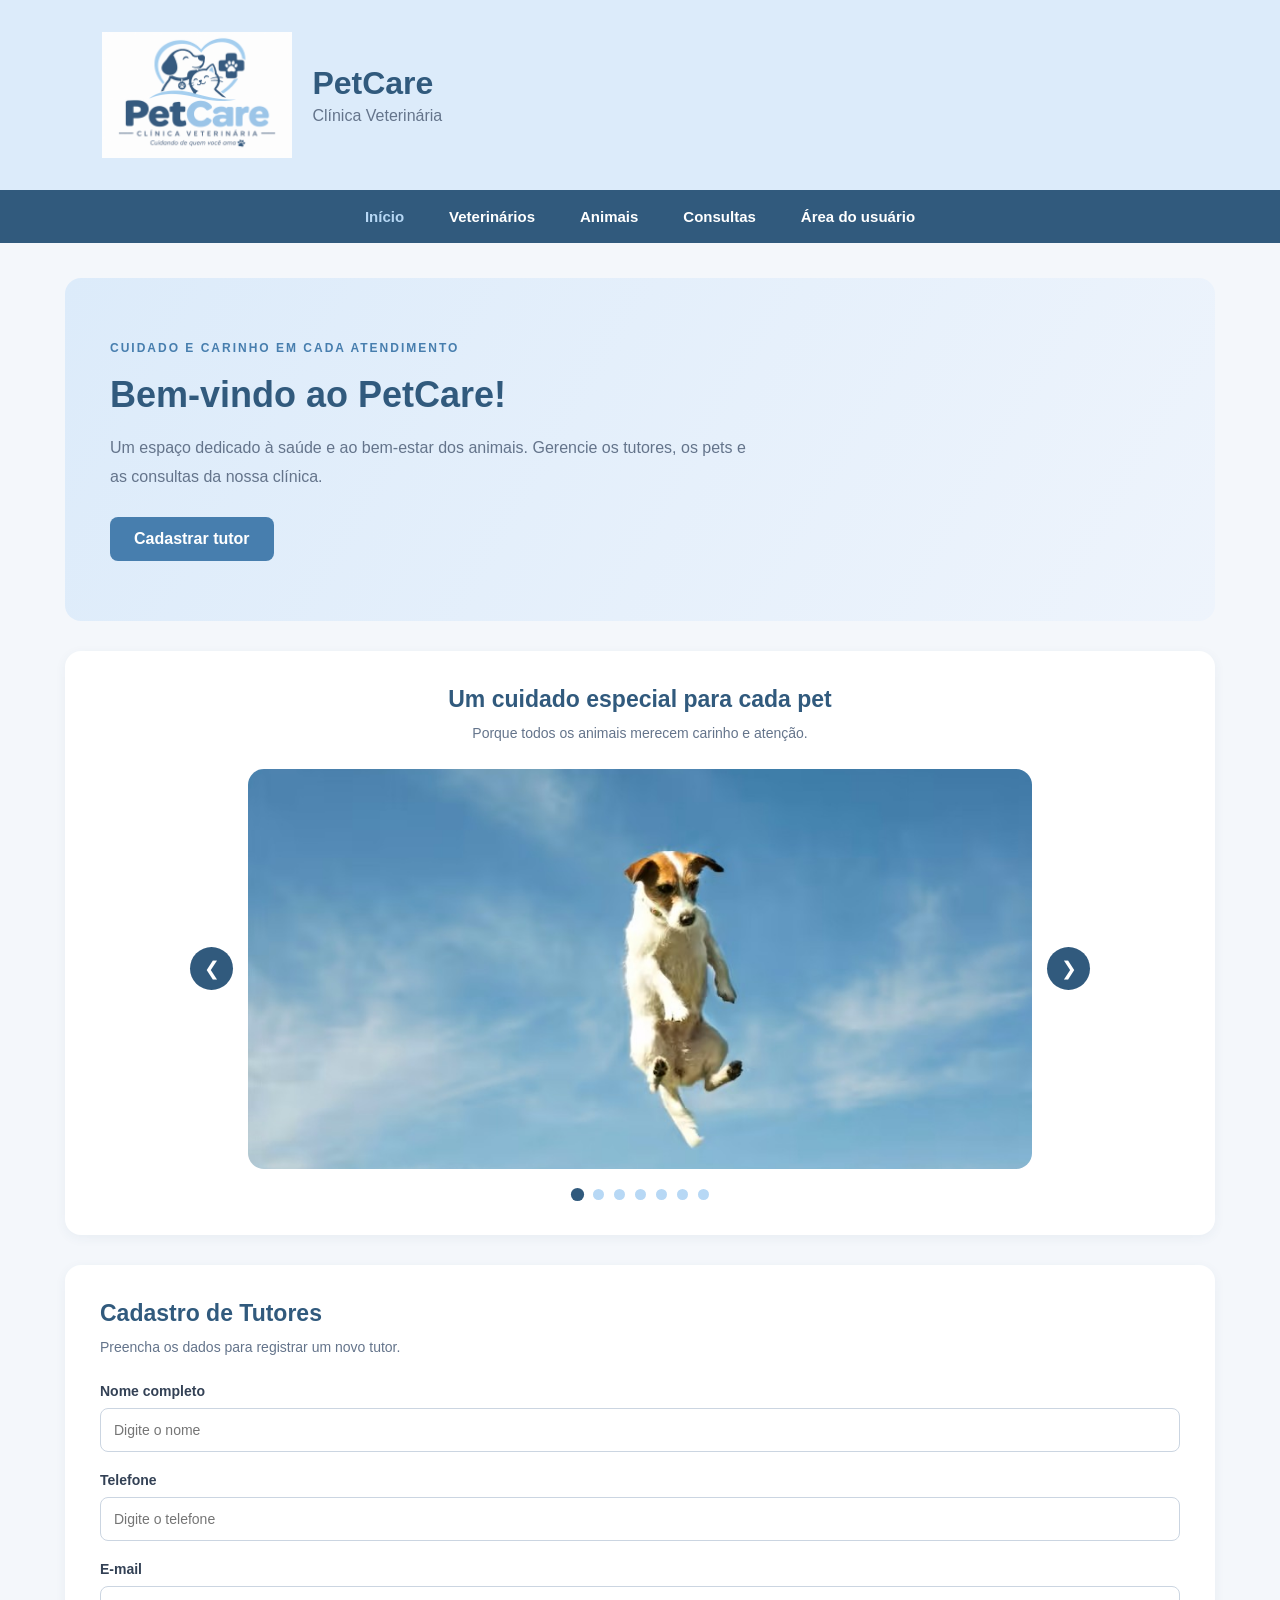
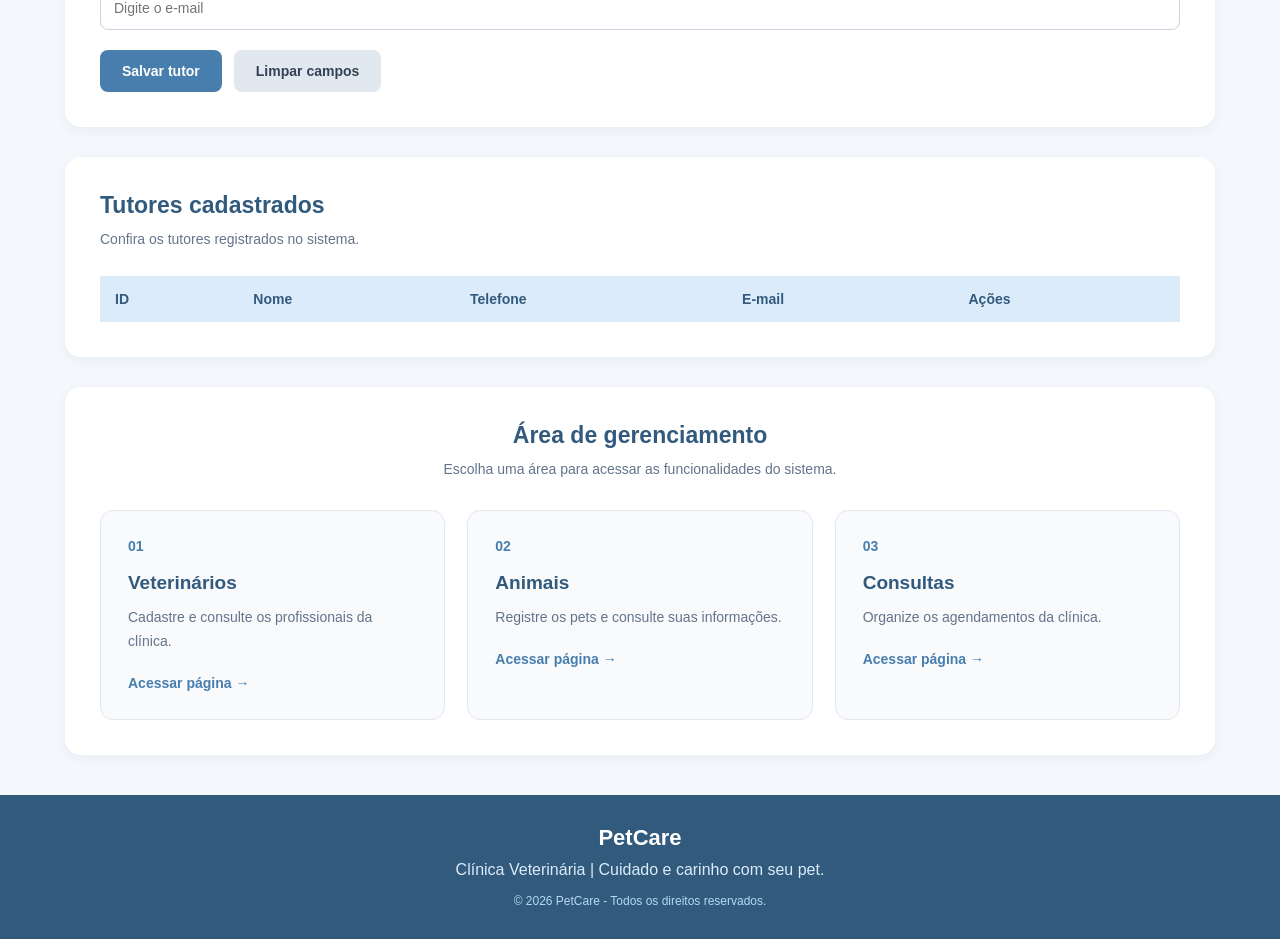
<file: frontend/index.html>
<!DOCTYPE html>
<html lang="pt-BR">
<head>
    <meta charset="UTF-8">
    <meta name="viewport" content="width=device-width, initial-scale=1.0">
    <title>PetCare | Clínica Veterinária</title>
    <link rel="stylesheet" href="style.css">
</head>
<body>

<header>
    <div class="logo">
        <img src="Imagens/logo.png" alt="Logo da Clínica Veterinária PetCare">
        <div>
            <h1>PetCare</h1>
            <p>Clínica Veterinária</p>
        </div>
    </div>
</header>

<nav>
    <a href="index.html" class="ativo">Início</a>
    <a href="veterinarios.html">Veterinários</a>
    <a href="animais.html">Animais</a>
    <a href="consultas.html">Consultas</a>
    <a href="login.html">Área do usuário</a>
</nav>

<main>

    <!-- Apresentação -->
    <section class="boas-vindas">
        <div class="texto-boas-vindas">
            <span class="subtitulo">CUIDADO E CARINHO EM CADA ATENDIMENTO</span>

            <h2>Bem-vindo ao PetCare!</h2>

            <p>
                Um espaço dedicado à saúde e ao bem-estar dos animais.
                Gerencie os tutores, os pets e as consultas da nossa clínica.
            </p>

            <a href="#cadastro" class="botao-boas-vindas">
                Cadastrar tutor
            </a>
        </div>
    </section>

    <!-- Carrossel -->
    <section class="secao-carrossel">
        <div class="titulo-section">
            <h2>Um cuidado especial para cada pet</h2>
            <p>Porque todos os animais merecem carinho e atenção.</p>
        </div>

        <div class="carrossel">
            <button type="button" id="anterior" class="seta"
                aria-label="Imagem anterior">&#10094;</button>

            <div class="janela-carrossel">
                <div class="imagens-carrossel">
                    <img src="Imagens/dog102.jpg" alt="Cachorro recebendo carinho">
                    <img src="Imagens/Cat208.jpg" alt="Gato de estimação">
                    <img src="Imagens/dog201.jpg" alt="Cachorro no veterinário">
                    <img src="Imagens/Cat425.jpg" alt="Gatinho descansando">
                    <img src="Imagens/dog303.jpg" alt="Filhote de cachorro">
                    <img src="Imagens/Cat500.jpg" alt="Cachorro brincando">
                    <img src="Imagens/dogCat506.jpg" alt="Cachorro e gato">
                </div>
            </div>

            <button type="button" id="proximo" class="seta"
                aria-label="Próxima imagem">&#10095;</button>
        </div>

        <div class="indicadores" id="indicadores"></div>
    </section>

    <!-- Cadastro de tutores -->
    <section id="cadastro">
        <div class="titulo-section">
            <div>
                <h2>Cadastro de Tutores</h2>
                <p>Preencha os dados para registrar um novo tutor.</p>
            </div>
        </div>

        <form id="formTutor">
            <input type="hidden" id="tutorId">

            <div class="campo">
                <label for="tutorNome">Nome completo</label>
                <input type="text" id="tutorNome"
                    placeholder="Digite o nome" required>
            </div>

            <div class="campo">
                <label for="tutorTelefone">Telefone</label>
                <input type="text" id="tutorTelefone"
                    placeholder="Digite o telefone" required>
            </div>

            <div class="campo">
                <label for="tutorEmail">E-mail</label>
                <input type="email" id="tutorEmail"
                    placeholder="Digite o e-mail" required>
            </div>

            <div class="botoes">
                <button type="submit">Salvar tutor</button>
                <button type="button" class="secundario"
                    onclick="limparTutor()">Limpar campos</button>
            </div>
        </form>
    </section>

    <!-- Lista de tutores -->
    <section>
        <div class="titulo-section">
            <div>
                <h2>Tutores cadastrados</h2>
                <p>Confira os tutores registrados no sistema.</p>
            </div>
        </div>

        <div class="tabela-container">
            <table>
                <thead>
                    <tr>
                        <th>ID</th>
                        <th>Nome</th>
                        <th>Telefone</th>
                        <th>E-mail</th>
                        <th>Ações</th>
                    </tr>
                </thead>

                <tbody id="listaTutores"></tbody>
            </table>
        </div>
    </section>

    <!-- Área de gerenciamento -->
    <section class="atalhos">
        <div class="titulo-section">
            <div>
                <h2>Área de gerenciamento</h2>
                <p>Escolha uma área para acessar as funcionalidades do sistema.</p>
            </div>
        </div>

        <div class="cards">
            <a href="veterinarios.html" class="card">
                <div class="numero-card">01</div>
                <h3>Veterinários</h3>
                <p>Cadastre e consulte os profissionais da clínica.</p>
                <span>Acessar página →</span>
            </a>

            <a href="animais.html" class="card">
                <div class="numero-card">02</div>
                <h3>Animais</h3>
                <p>Registre os pets e consulte suas informações.</p>
                <span>Acessar página →</span>
            </a>

            <a href="consultas.html" class="card">
                <div class="numero-card">03</div>
                <h3>Consultas</h3>
                <p>Organize os agendamentos da clínica.</p>
                <span>Acessar página →</span>
            </a>
        </div>
    </section>

</main>

<footer>
    <h3>PetCare</h3>
    <p>Clínica Veterinária | Cuidado e carinho com seu pet.</p>
    <small>© 2026 PetCare - Todos os direitos reservados.</small>
</footer>

<script src="script.js"></script>

</body>
</html>
</file>
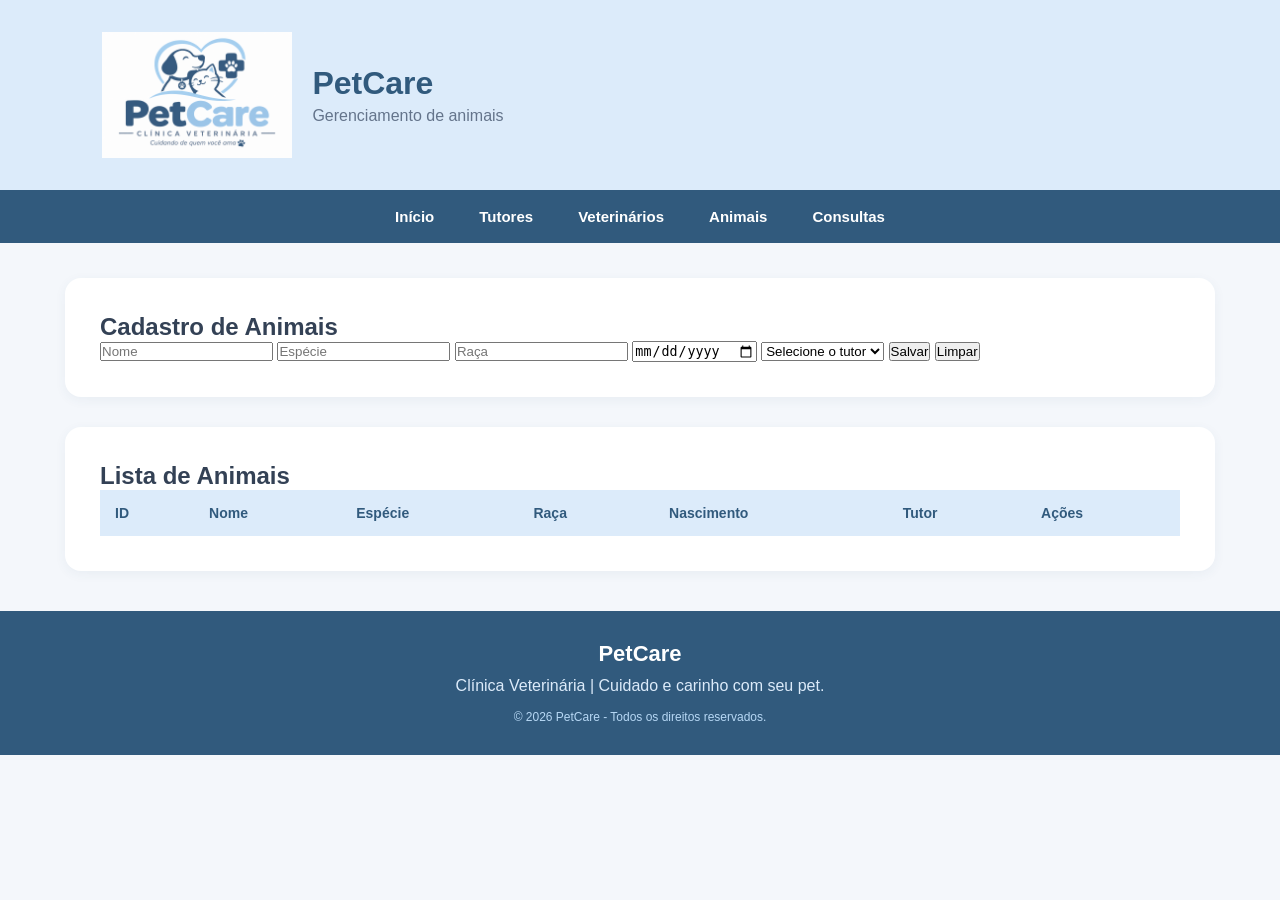
<file: frontend/animais.html>
<!DOCTYPE html>
<html lang="pt-BR">
<head>
    <meta charset="UTF-8">
    <meta name="viewport" content="width=device-width, initial-scale=1.0">
    <title>Animais - PetCare</title>
    <link rel="stylesheet" href="style.css">
</head>
<body>

<header>
    <div class="logo">
        <img src="Imagens/logo.png" alt="Logo da Clínica Veterinária PetCare">
        <div>
            <h1>PetCare</h1>
            <p>Gerenciamento de animais</p>
        </div>
    </div>
</header>

<nav>
    <a href="index.html">Início</a>
    <a href="tutores.html">Tutores</a>
    <a href="veterinarios.html">Veterinários</a>
    <a href="animais.html">Animais</a>
    <a href="consultas.html">Consultas</a>
</nav>

<main>
    <section id="cadastro">
        <h2>Cadastro de Animais</h2>

        <form id="formAnimal">
            <input type="hidden" id="animalId">

            <input type="text" id="animalNome" placeholder="Nome" required>
            <input type="text" id="animalEspecie" placeholder="Espécie" required>
            <input type="text" id="animalRaca" placeholder="Raça" required>
            <input type="date" id="animalNascimento" required>

            <select id="animalTutor" required>
                <option value="">Selecione o tutor</option>
            </select>

            <button type="submit">Salvar</button>
            <button type="button" onclick="limparAnimal()">Limpar</button>
        </form>
    </section>

    <section>
        <h2>Lista de Animais</h2>

        <table>
            <thead>
                <tr>
                    <th>ID</th>
                    <th>Nome</th>
                    <th>Espécie</th>
                    <th>Raça</th>
                    <th>Nascimento</th>
                    <th>Tutor</th>
                    <th>Ações</th>
                </tr>
            </thead>
            <tbody id="listaAnimais"></tbody>
        </table>
    </section>
</main>

<footer>
    <h3>PetCare</h3>
    <p>Clínica Veterinária | Cuidado e carinho com seu pet.</p>
    <small>© 2026 PetCare - Todos os direitos reservados.</small>
</footer>

<script src="animais.js"></script>
</body>
</html>
</file>
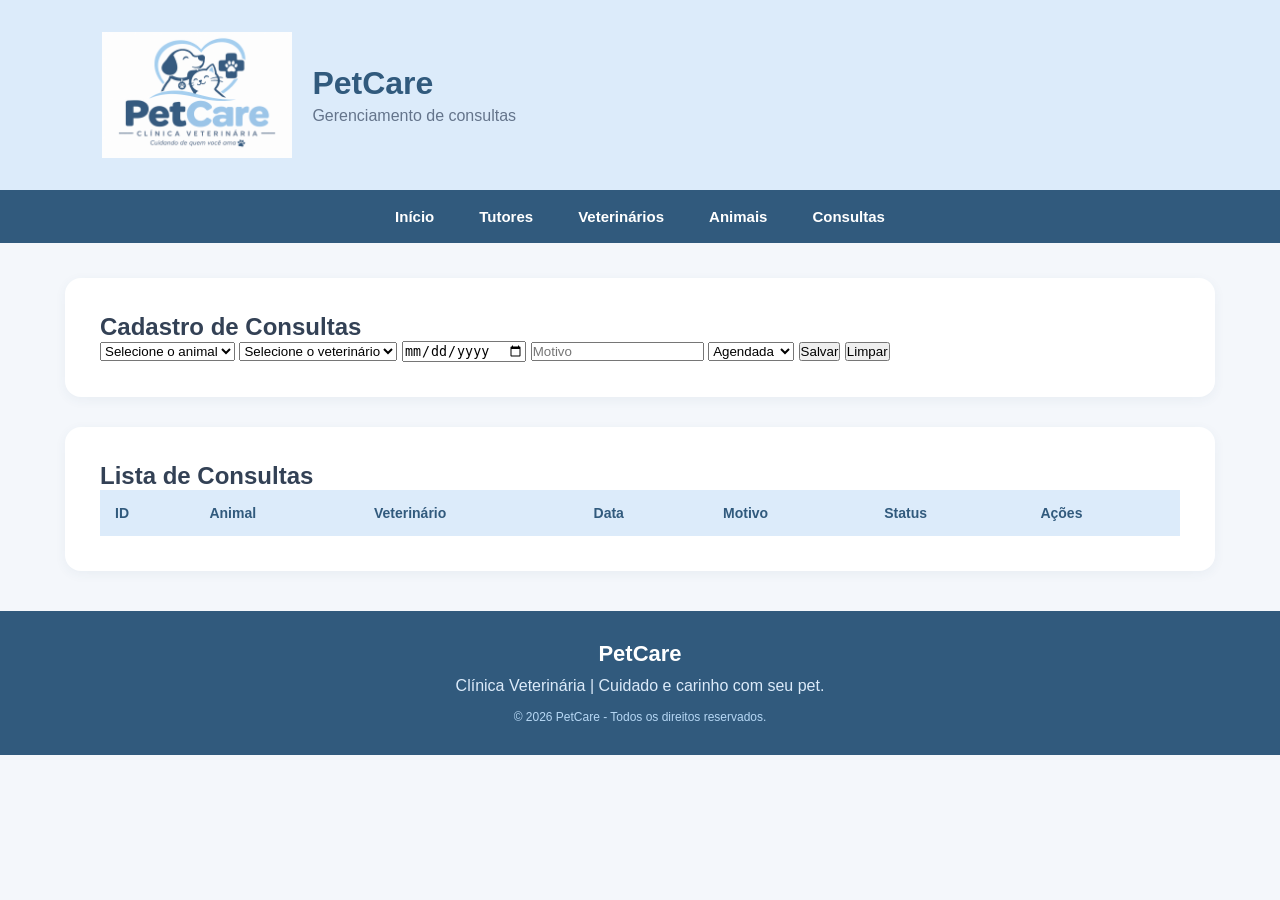
<file: frontend/consultas.html>
<!DOCTYPE html>
<html lang="pt-BR">
<head>
    <meta charset="UTF-8">
    <meta name="viewport" content="width=device-width, initial-scale=1.0">
    <title>Consultas - PetCare</title>
    <link rel="stylesheet" href="style.css">
</head>
<body>

<header>
    <div class="logo">
        <img src="Imagens/logo.png" alt="Logo da Clínica Veterinária PetCare">
        <div>
            <h1>PetCare</h1>
            <p>Gerenciamento de consultas</p>
        </div>
    </div>
</header>

<nav>
    <a href="index.html">Início</a>
    <a href="tutores.html">Tutores</a>
    <a href="veterinarios.html">Veterinários</a>
    <a href="animais.html">Animais</a>
    <a href="consultas.html">Consultas</a>
</nav>

<main>
    <section>
        <h2>Cadastro de Consultas</h2>

        <form id="formConsulta">
            <input type="hidden" id="consultaId">

            <select id="consultaAnimal" required>
                <option value="">Selecione o animal</option>
            </select>

            <select id="consultaVeterinario" required>
                <option value="">Selecione o veterinário</option>
            </select>

            <input type="date" id="consultaData" required>
            <input type="text" id="consultaMotivo" placeholder="Motivo" required>

            <select id="consultaStatus" required>
                <option value="Agendada">Agendada</option>
                <option value="Realizada">Realizada</option>
                <option value="Cancelada">Cancelada</option>
            </select>

            <button type="submit">Salvar</button>
            <button type="button" onclick="limparConsulta()">Limpar</button>
        </form>
    </section>

    <section>
        <h2>Lista de Consultas</h2>

        <table>
            <thead>
                <tr>
                    <th>ID</th>
                    <th>Animal</th>
                    <th>Veterinário</th>
                    <th>Data</th>
                    <th>Motivo</th>
                    <th>Status</th>
                    <th>Ações</th>
                </tr>
            </thead>
            <tbody id="listaConsultas"></tbody>
        </table>
    </section>
</main>

<footer>
    <h3>PetCare</h3>
    <p>Clínica Veterinária | Cuidado e carinho com seu pet.</p>
    <small>© 2026 PetCare - Todos os direitos reservados.</small>
</footer>

<script src="consultas.js"></script>
</body>
</html>
</file>
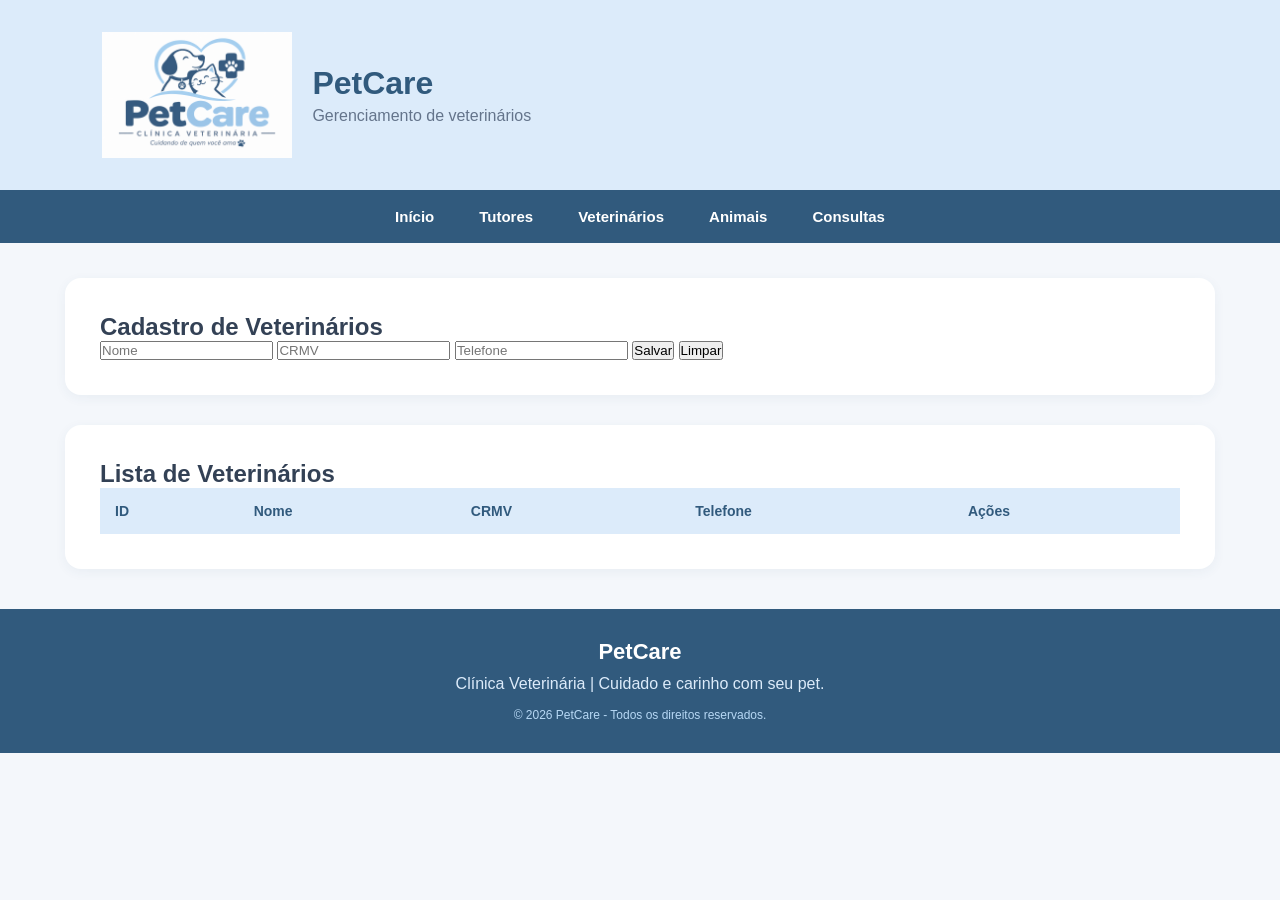
<file: frontend/veterinarios.html>
<!DOCTYPE html>
<html lang="pt-BR">
<head>
    <meta charset="UTF-8">
    <meta name="viewport" content="width=device-width, initial-scale=1.0">
    <title>Veterinários - PetCare</title>
    <link rel="stylesheet" href="style.css">
</head>
<body>

<header>
    <div class="logo">
        <img src="Imagens/logo.png" alt="Logo da Clínica Veterinária PetCare">
        <div>
            <h1>PetCare</h1>
            <p>Gerenciamento de veterinários</p>
        </div>
    </div>
</header>

<nav>
    <a href="index.html">Início</a>
    <a href="tutores.html">Tutores</a>
    <a href="veterinarios.html">Veterinários</a>
    <a href="animais.html">Animais</a>
    <a href="consultas.html">Consultas</a>
</nav>

<main>
    <section id="cadastro">
        <h2>Cadastro de Veterinários</h2>

        <form id="formVeterinario">
            <input type="hidden" id="veterinarioId">

            <input type="text" id="vetNome"
                placeholder="Nome" required>

            <input type="text" id="vetCrmv"
                placeholder="CRMV" required>

            <input type="text" id="vetTelefone"
                placeholder="Telefone" required>

            <button type="submit">Salvar</button>

            <button type="button" onclick="limparVeterinario()">
                Limpar
            </button>
        </form>
    </section>

    <section>
        <h2>Lista de Veterinários</h2>

        <table>
            <thead>
                <tr>
                    <th>ID</th>
                    <th>Nome</th>
                    <th>CRMV</th>
                    <th>Telefone</th>
                    <th>Ações</th>
                </tr>
            </thead>

            <tbody id="listaVeterinarios"></tbody>
        </table>
    </section>
</main>

<footer>
    <h3>PetCare</h3>
    <p>Clínica Veterinária | Cuidado e carinho com seu pet.</p>
    <small>© 2026 PetCare - Todos os direitos reservados.</small>
</footer>

<script src="veterinarios.js"></script>
</body>
</html>
</file>
<file: frontend/style.css>
/* CONFIGURAÇÕES GERAIS */

* {
    margin: 0;
    padding: 0;
    box-sizing: border-box;
}

html {
    scroll-behavior: smooth;
}

body {
    font-family: Arial, sans-serif;
    background-color: #F4F7FB;
    color: #334155;
}

/* CABEÇALHO */

header {
    background-color: #DCEBFA;
    padding: 20px 8%;
}

.logo {
    display: flex;
    align-items: center;
    gap: 20px;
}

.logo img {
    width: 190px;
    height: 150px;
    object-fit: contain;
}

.logo h1 {
    color: #315A7D;
    font-size: 32px;
    margin-bottom: 5px;
}

.logo p {
    color: #64748B;
    font-size: 16px;
}

/* MENU DE NAVEGAÇÃO */

nav {
    background-color: #315A7D;
    display: flex;
    justify-content: center;
    align-items: center;
    gap: 45px;
    padding: 18px;
}

nav a {
    color: #FFFFFF;
    text-decoration: none;
    font-size: 15px;
    font-weight: bold;
    transition: 0.3s;
}

nav a:hover,
nav a.ativo {
    color: #B7D8F5;
}

/* CONTEÚDO PRINCIPAL */

main {
    width: 90%;
    max-width: 1150px;
    margin: 35px auto;
}

section {
    background-color: #FFFFFF;
    padding: 35px;
    margin-bottom: 30px;
    border-radius: 16px;
    box-shadow: 0 3px 12px rgba(49, 90, 125, 0.06);
}

/* APRESENTAÇÃO */

.boas-vindas {
    background: linear-gradient(120deg, #DCEBFA, #EEF4FC);
    padding: 60px 45px;
    border-radius: 16px;
    box-shadow: none;
}

.texto-boas-vindas {
    max-width: 650px;
}

.subtitulo {
    color: #477EAE;
    font-size: 12px;
    font-weight: bold;
    letter-spacing: 2px;
}

.texto-boas-vindas h2 {
    color: #315A7D;
    font-size: 36px;
    margin: 18px 0;
}

.texto-boas-vindas p {
    color: #64748B;
    font-size: 16px;
    line-height: 1.8;
    margin-bottom: 25px;
}

.botao-boas-vindas {
    display: inline-block;
    background-color: #477EAE;
    color: #FFFFFF;
    text-decoration: none;
    padding: 13px 24px;
    border-radius: 8px;
    font-weight: bold;
    transition: 0.3s;
}

.botao-boas-vindas:hover {
    background-color: #315A7D;
    transform: translateY(-2px);
}

/* TÍTULOS DAS SEÇÕES */

.titulo-section {
    margin-bottom: 25px;
}

.titulo-section h2 {
    color: #315A7D;
    font-size: 23px;
    margin-bottom: 9px;
}

.titulo-section p {
    color: #64748B;
    font-size: 14px;
    line-height: 1.6;
}

/* CARROSSEL DE IMAGENS */

.secao-carrossel {
    padding: 35px;
}

.secao-carrossel .titulo-section {
    text-align: center;
}

.carrossel {
    display: flex;
    align-items: center;
    gap: 15px;
    max-width: 900px;
    margin: 0 auto;
}

.janela-carrossel {
    width: 100%;
    overflow: hidden;
    border-radius: 16px;
}

.imagens-carrossel {
    display: flex;
    transition: transform 0.6s ease-in-out;
}

.imagens-carrossel img {
    min-width: 100%;
    width: 100%;
    height: 400px;
    object-fit: cover;
    display: block;
}

.seta {
    background-color: #315A7D;
    color: #FFFFFF;
    border: none;
    width: 43px;
    height: 43px;
    border-radius: 50%;
    font-size: 19px;
    cursor: pointer;
    flex-shrink: 0;
    transition: 0.3s;
}

.seta:hover {
    background-color: #477EAE;
    transform: scale(1.08);
}

/* INDICADORES DO CARROSSEL */

.indicadores {
    display: flex;
    justify-content: center;
    align-items: center;
    gap: 10px;
    margin-top: 20px;
}

.indicador {
    width: 11px;
    height: 11px;
    border: none;
    border-radius: 50%;
    background-color: #B7D8F5;
    cursor: pointer;
    transition: 0.3s;
}

.indicador.ativo {
    background-color: #315A7D;
    transform: scale(1.2);
}

/* FORMULÁRIO DE TUTORES */

.campo {
    display: flex;
    flex-direction: column;
    margin-bottom: 20px;
}

.campo label {
    color: #334155;
    font-weight: bold;
    font-size: 14px;
    margin-bottom: 9px;
}

.campo input {
    width: 100%;
    padding: 13px;
    border: 1px solid #CBD5E1;
    border-radius: 8px;
    background-color: #FFFFFF;
    font-size: 14px;
    outline: none;
    transition: 0.3s;
}

.campo input:focus {
    border-color: #477EAE;
    box-shadow: 0 0 0 3px #DCEBFA;
}

/* BOTÕES DO FORMULÁRIO */

.botoes {
    display: flex;
    gap: 12px;
    flex-wrap: wrap;
}

.botoes button {
    background-color: #477EAE;
    color: #FFFFFF;
    padding: 13px 22px;
    border: none;
    border-radius: 8px;
    font-size: 14px;
    font-weight: bold;
    cursor: pointer;
    transition: 0.3s;
}

.botoes button:hover {
    background-color: #315A7D;
}

.botoes .secundario {
    background-color: #E2E8F0;
    color: #334155;
}

.botoes .secundario:hover {
    background-color: #CBD5E1;
}

/* TABELA DE TUTORES */

.tabela-container {
    width: 100%;
    overflow-x: auto;
}

table {
    width: 100%;
    min-width: 600px;
    border-collapse: collapse;
}

thead {
    background-color: #DCEBFA;
}

th {
    color: #315A7D;
    font-size: 14px;
    text-align: left;
    padding: 15px;
}

td {
    color: #475569;
    font-size: 14px;
    padding: 15px;
    border-bottom: 1px solid #E2E8F0;
}

tbody tr:hover {
    background-color: #F8FAFC;
}

/* ÁREA DE GERENCIAMENTO */

.atalhos {
    text-align: center;
}

.atalhos .titulo-section {
    margin-bottom: 30px;
}

.cards {
    display: grid;
    grid-template-columns: repeat(3, 1fr);
    gap: 22px;
}

.card {
    display: block;
    text-align: left;
    text-decoration: none;
    color: #334155;
    background-color: #F8FAFC;
    border: 1px solid #E2E8F0;
    border-radius: 13px;
    padding: 27px;
    transition: 0.3s;
}

.card:hover {
    transform: translateY(-5px);
    border-color: #B7D8F5;
    box-shadow: 0 7px 18px rgba(49, 90, 125, 0.10);
}

.numero-card {
    color: #477EAE;
    font-size: 14px;
    font-weight: bold;
    margin-bottom: 18px;
}

.card h3 {
    color: #315A7D;
    font-size: 19px;
    margin-bottom: 12px;
}

.card p {
    color: #64748B;
    font-size: 14px;
    line-height: 1.7;
    margin-bottom: 20px;
}

.card span {
    color: #477EAE;
    font-size: 14px;
    font-weight: bold;
}

/* RODAPÉ */

footer {
    background-color: #315A7D;
    color: #FFFFFF;
    text-align: center;
    padding: 30px 15px;
    margin-top: 40px;
}

footer h3 {
    font-size: 22px;
    margin-bottom: 10px;
}

footer p {
    color: #DCEBFA;
    margin-bottom: 12px;
}

footer small {
    color: #B7D8F5;
    font-size: 12px;
}

/* RESPONSIVIDADE */

@media (max-width: 800px) {
    .cards {
        grid-template-columns: repeat(2, 1fr);
    }

    .imagens-carrossel img {
        height: 320px;
    }

    .logo img {
        width: 150px;
        height: 120px;
    }
}

@media (max-width: 600px) {
    header {
        padding: 15px;
    }

    .logo {
        justify-content: center;
    }

    .logo img {
        width: 135px;
        height: 110px;
    }

    nav {
        gap: 18px;
        flex-wrap: wrap;
        padding: 15px 8px;
    }

    nav a {
        font-size: 13px;
    }

    main {
        width: 94%;
        margin: 20px auto;
    }

    section {
        padding: 22px;
    }

    .boas-vindas {
        padding: 35px 25px;
    }

    .texto-boas-vindas h2 {
        font-size: 28px;
    }

    .texto-boas-vindas p {
        font-size: 14px;
    }

    .titulo-section h2 {
        font-size: 20px;
    }

    .cards {
        grid-template-columns: 1fr;
    }

    .imagens-carrossel img {
        height: 230px;
    }

    .carrossel {
        gap: 6px;
    }

    .seta {
        width: 32px;
        height: 32px;
        font-size: 14px;
    }

    .botoes {
        flex-direction: column;
    }

    .botoes button {
        width: 100%;
    }
}

/* Página de login */

.login-container {
    min-height: 100vh;
    display: flex;
    justify-content: center;
    align-items: center;
    padding: 20px;
}

.login-card {
    background: white;
    width: 100%;
    max-width: 420px;
    padding: 35px;
    border-radius: 15px;
    box-shadow: 0 4px 15px rgba(0, 0, 0, 0.08);
    text-align: center;
}

.login-card img {
    width: 130px;
    height: 110px;
    object-fit: contain;
}

.login-card h1 {
    color: #315A7D;
    margin: 15px 0 8px;
}

.login-card p {
    color: #666;
    margin-bottom: 20px;
}

.login-card form {
    display: flex;
    flex-direction: column;
    text-align: left;
    gap: 10px;
}

.login-card label {
    font-weight: bold;
    color: #315A7D;
}

.login-card input,
.login-card select {
    padding: 12px;
    border: 1px solid #ccc;
    border-radius: 8px;
    font-size: 15px;
}

.login-card button,
.painel-header button {
    background: #315A7D;
    color: white;
    border: none;
    padding: 12px;
    border-radius: 8px;
    cursor: pointer;
    font-size: 15px;
}

.login-card button {
    margin-top: 12px;
}

.login-card button:hover,
.painel-header button:hover {
    background: #244663;
}

.login-card a {
    display: inline-block;
    margin-top: 20px;
    color: #315A7D;
    text-decoration: none;
}

#mensagemLogin {
    color: #c0392b;
    font-size: 14px;
}

/* Painéis dos usuários */

.painel-header {
    background: #DCEBFA;
    padding: 20px 5%;
    display: flex;
    justify-content: space-between;
    align-items: center;
}

.painel-header h1 {
    color: #315A7D;
}

.painel-container {
    width: 90%;
    max-width: 1200px;
    margin: 30px auto;
}

.painel-container section {
    background: white;
    padding: 25px;
    margin-bottom: 25px;
    border-radius: 12px;
    box-shadow: 0 3px 10px rgba(0, 0, 0, 0.05);
}

.painel-container h2 {
    color: #315A7D;
    margin-bottom: 12px;
}

.painel-container p {
    color: #666;
}

.painel-container table {
    width: 100%;
    min-width: 700px;
    border-collapse: collapse;
}

.painel-container th {
    background: #DCEBFA;
    color: #315A7D;
    padding: 13px;
}

.painel-container td {
    padding: 12px;
    border-bottom: 1px solid #eee;
    text-align: center;
}

.painel-container .tabela-container {
    overflow-x: auto;
    margin-top: 20px;
}

@media (max-width: 600px) {
    .login-card {
        padding: 25px;
    }

    .painel-header {
        padding: 15px;
    }

    .painel-container {
        width: 95%;
    }
}
</file>
